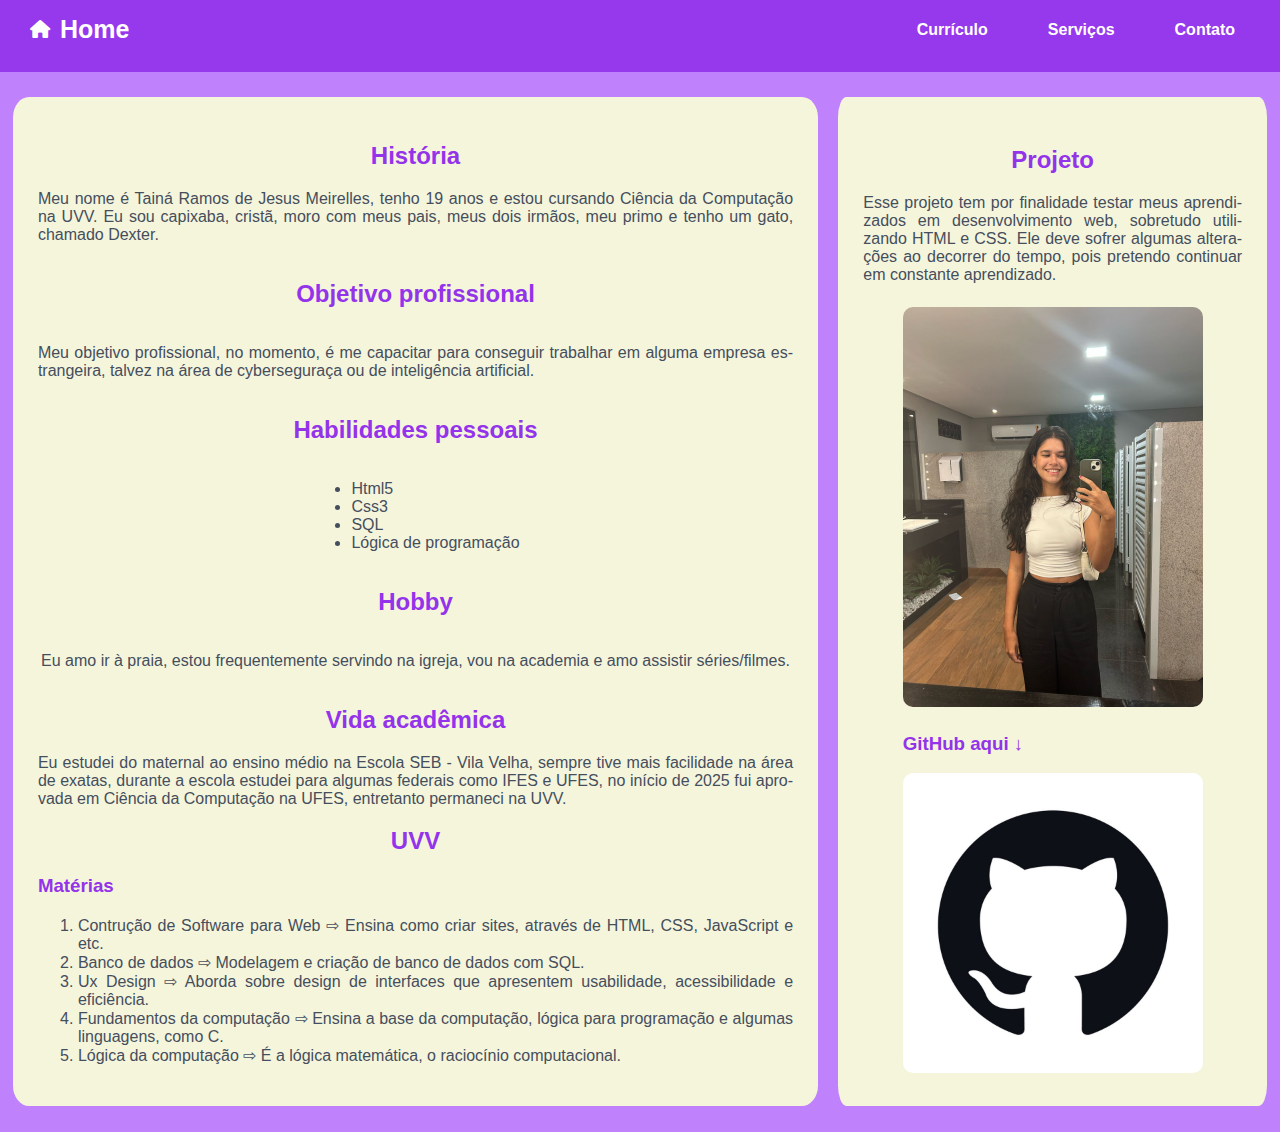
<file: projeto/index.html>
<!DOCTYPE html>
<html lang="pt-br">
<head>
    <meta charset="UTF-8">
    <meta name="viewport" content="width=device-width, initial-scale=1.0">
    <title>T.M Projeto</title>
    <link rel="stylesheet" href="style.css">
    <link rel="shortcut icon" href="./Imagens/favicon-16x16.png" type="image/x-icon">
    <link rel="stylesheet" href="https://cdnjs.cloudflare.com/ajax/libs/font-awesome/6.5.0/css/all.min.css">
</head>
<body>
    <nav class="navbar">
        <div class="nav-left">
            <i class="fas fa-house"></i>
            <span>Home</span>
        </div>
        <div class="nav-right">
            <a href="./page001.html">Currículo</a>
            <a href="./page002.html">Serviços</a>
            <a href="./page003.html">Contato</a>
        </div>
    </nav>
    <main>
        <div class="container">
            <div class="section">
                <h2>História</h2>
                <p>Meu nome é Tainá Ramos de Jesus Meirelles, tenho 19 anos e estou cursando Ciência da Computação na UVV. Eu sou capixaba, cristã, moro com meus pais, meus dois irmãos, meu primo e tenho um gato, chamado Dexter.</p>
            </div>
            <div class="section2">
                <h2>Objetivo profissional</h2>
                <p>Meu objetivo profissional, no momento, é me capacitar para conseguir trabalhar em alguma empresa estrangeira, talvez na área de cyberseguraça ou de inteligência artificial.</p>
            </div>
            <div class="section3">
                <h2>Habilidades pessoais</h2>
                <ul>
                    <li>Html5</li>
                    <li>Css3</li>
                    <li>SQL</li>
                    <li>Lógica de programação</li>
                </ul>
            </div>
            <div class="section4">
                <h2>Hobby</h2>
                <p>Eu amo ir à praia, estou frequentemente servindo na igreja, vou na academia e amo assistir séries/filmes.</p>
            </div>
            <div class="section5">
                <h2>Vida acadêmica</h2>
                <p>Eu estudei do maternal ao ensino médio na Escola SEB - Vila Velha, sempre tive mais facilidade na área de exatas, durante a escola estudei para algumas federais como IFES e UFES, no início de 2025 fui aprovada em Ciência da Computação na UFES, entretanto permaneci na UVV.</p>
            </div>
            <div class="section6">
                <h2>UVV</h2>
                <h3>Matérias</h3>
                <ol start="1" type="1">
                    <li>Contrução de Software para Web ⇨ Ensina como criar sites, através de HTML, CSS, JavaScript e etc.</li>
                    <li>Banco de dados ⇨ Modelagem e criação de banco de dados com SQL.</li>
                    <li>Ux Design ⇨ Aborda sobre design de interfaces que apresentem usabilidade, acessibilidade e eficiência.</li>
                    <li>Fundamentos da computação ⇨ Ensina a base da computação, lógica para programação e algumas linguagens, como C.</li>
                    <li>Lógica da computação ⇨ É a lógica matemática, o raciocínio computacional.</li>
                </ol>
            </div>
        </div>
        <div class="imagem-principal">
            <div class="pt-1">
                <h2>Projeto</h2>
                <p>Esse projeto tem por finalidade testar meus aprendizados em desenvolvimento web, sobretudo utilizando HTML e CSS. Ele deve sofrer algumas alterações ao decorrer do tempo, pois pretendo continuar em constante aprendizado.</p>
            </div>
            <img src="./Imagens/foto_taina.jpeg" alt="Foto da Tainá">
            <div class="pt-2">
                <h3>GitHub aqui ↓</h3>
                <a href="https://github.com/taina-uvv" target="_blank"><img class="github" src="./Imagens/github.jpg" alt="GitHub"></a>
            </div>
        </div>
    </main>
</body>
</html>
</file>
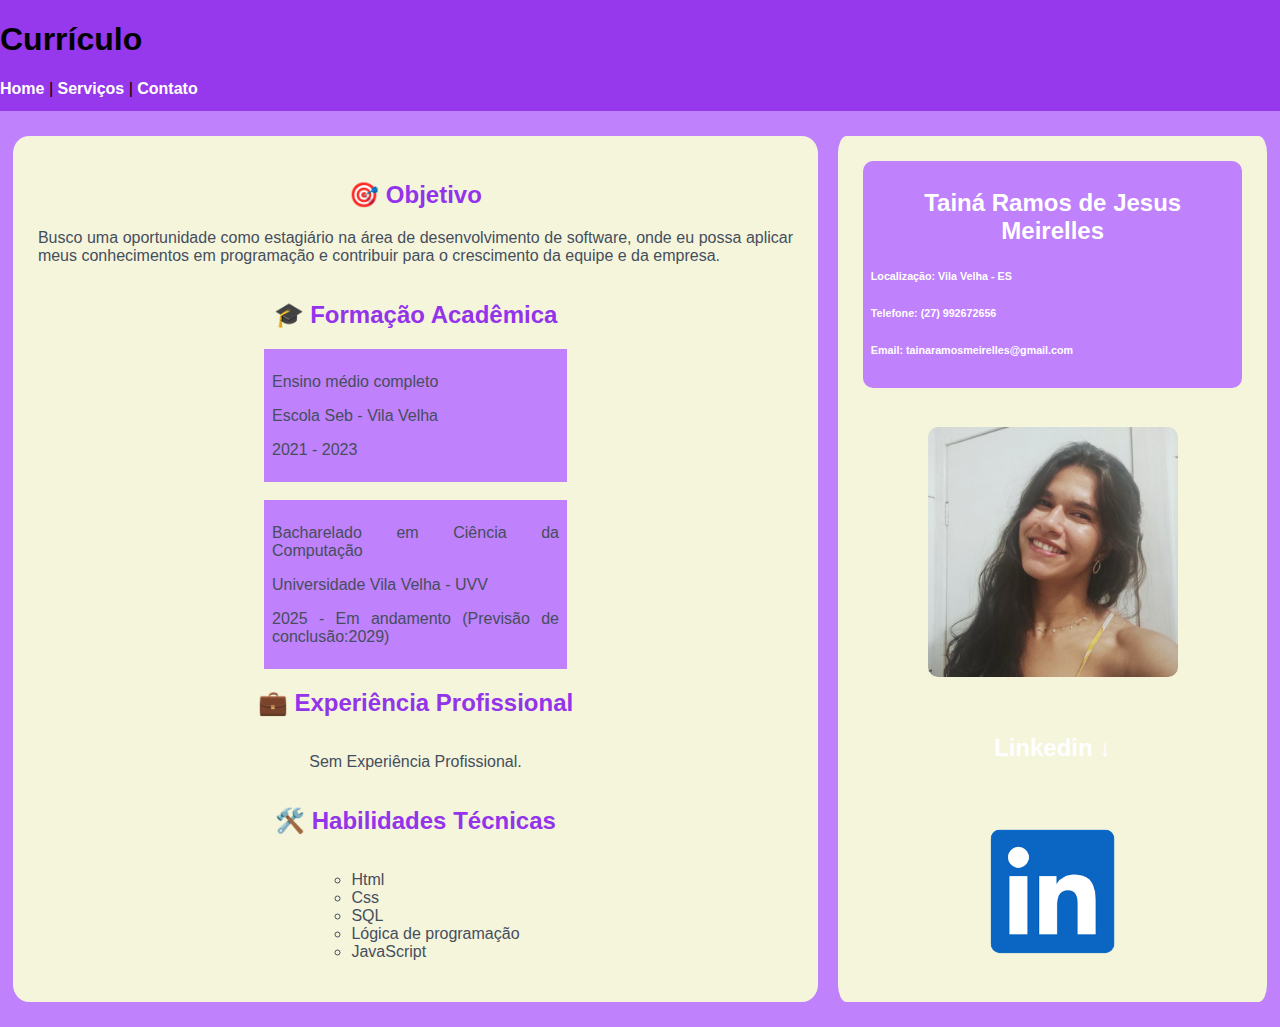
<file: projeto/page001.html>
<!DOCTYPE html>
<html lang="pt-br">
<head>
    <meta charset="UTF-8">
    <meta name="viewport" content="width=device-width, initial-scale=1.0">
    <title>Currículo</title>
    <link rel="stylesheet" href="style.css">
    <link rel="shortcut icon" href="./Imagens/mala.png" type="image/x-icon">
</head>
<body>
    <header>
        <h1>Currículo</h1>
        <nav>
            <a href="./index.html">Home</a>
            <tr>|</tr>
            <a href="./page002.html">Serviços</a>
            <tr>|</tr>
            <a href="./page003.html">Contato</a>
        </nav>
    </header>
    <main>
        <div class="container">
            <div class="section">
                <h2>🎯 Objetivo</h2>
                <p>Busco uma oportunidade como estagiário na área de desenvolvimento de software, onde eu possa aplicar meus conhecimentos em programação e contribuir para o crescimento da equipe e da empresa.</p>
            </div>
            <div class="section2">
                <h2>🎓 Formação Acadêmica</h2>
                <div class="caixa">
                    <p>Ensino médio completo</p>
                    <p>Escola Seb - Vila Velha</p>
                    <p>2021 - 2023</p>
                </div>
                <br>
                <div class="caixa">
                    <p>Bacharelado em Ciência da Computação</p>
                    <p>Universidade Vila Velha - UVV</p>
                    <p>2025 - Em andamento (Previsão de conclusão:2029)</p>
                </div>
            </div>
            <div class="section3">
                <h2>💼 Experiência Profissional</h2>
                <p>Sem Experiência Profissional.</p>
            </div>
            <div class="section4">
                <h2>🛠️ Habilidades Técnicas</h2>
                <ul type="circle">
                    <li>Html</li>
                    <li>Css</li>
                    <li>SQL</li>
                    <li>Lógica de programação</li>
                    <li>JavaScript</li>
                </ul>
            </div>
        </div>
        <div id="curriculo">
            <div class="info-curriculo">
                <h2 class="t-info">Tainá Ramos de Jesus Meirelles</h2>
                <h6>Localização: Vila Velha - ES</h6>
                <h6>Telefone: (27) 992672656</h6>
                <h6>Email: tainaramosmeirelles@gmail.com</h6>
            </div>
            <div class="imagem-curriculo">
                <img src="./Imagens/taina-curriculo.jpeg" alt="Foto da Tainá">
                <h2 style="color: white;">Linkedin ↓</h2>
                <a class="linkedin" href="https://www.linkedin.com/in/tain%C3%A1-meirelles-4ba518356/" target="_blank"><img src="./Imagens/linkedin.png" alt="Linkedin"></a>
            </div>
        </div>
    </main>
</body>
</html>
</file>
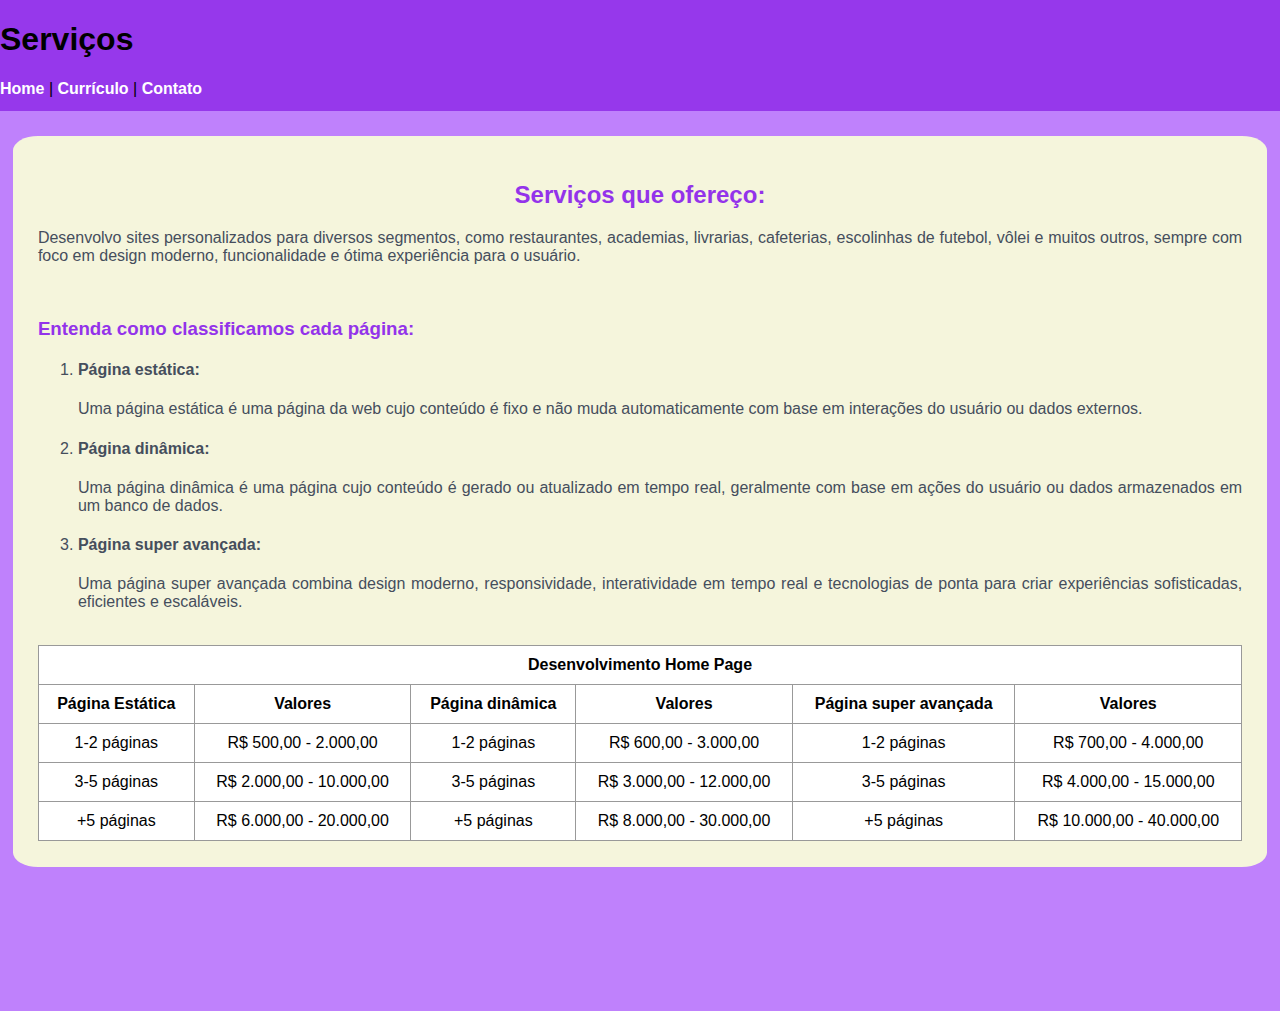
<file: projeto/page002.html>
<!DOCTYPE html>
<html lang="pt-br">
<head>
    <meta charset="UTF-8">
    <meta name="viewport" content="width=device-width, initial-scale=1.0">
    <title>Serviços</title>
    <link rel="stylesheet" href="style.css">
    <link rel="shortcut icon" href="./Imagens/favicon-serviços.png" type="image/x-icon">
</head>
<body>
    <header>
        <h1>Serviços</h1>
        <nav>
            <a href="./index.html">Home</a>
            <tr>|</tr>
            <a href="./page001.html">Currículo</a>
            <tr>|</tr>
            <a href="./page003.html">Contato</a>
        </nav>
    </header>
    <main>
        <div class="container">
            <h2>Serviços que ofereço:</h2>
            <p>Desenvolvo sites personalizados para diversos segmentos, como restaurantes, academias, livrarias, cafeterias, escolinhas de futebol, vôlei e muitos outros, sempre com foco em design moderno, funcionalidade e ótima experiência para o usuário.</p>
            <br>
            <h3>Entenda como classificamos cada página:</h3>
            <ol start="1" type="1">
                <li><h4>Página estática:</h4></li>
                <p>Uma página estática é uma página da web cujo conteúdo é fixo e não muda automaticamente com base em interações do usuário ou dados externos.</p>
                <li><h4>Página dinâmica:</h4></li>
                <p>Uma página dinâmica é uma página cujo conteúdo é gerado ou atualizado em tempo real, geralmente com base em ações do usuário ou dados armazenados em um banco de dados.</p>
                <li><h4>Página super avançada:</h4></li>
                <p>Uma página super avançada combina design moderno, responsividade, interatividade em tempo real e tecnologias de ponta para criar experiências sofisticadas, eficientes e escaláveis.</p>
            </ol>
            <br>
            <div class="table-container">
                <table class="serviço" border="1">
                    <tr>
                        <th colspan="6">Desenvolvimento Home Page</th>
                    </tr>
                    <tr>
                        <th>Página Estática</th>
                        <th>Valores</th>
                        <th>Página dinâmica</th>
                        <th>Valores</th>
                        <th>Página super avançada</th>
                        <th>Valores</th>
                    </tr>
                    <tr>
                        <td>1-2 páginas</td>
                        <td>R$ 500,00 - 2.000,00</td>
                        <td>1-2 páginas</td>
                        <td>R$ 600,00 - 3.000,00</td>
                        <td>1-2 páginas</td>
                        <td>R$ 700,00 - 4.000,00</td>
                    </tr>
                    <tr>
                        <td>3-5 páginas</td>
                        <td>R$ 2.000,00 - 10.000,00</td>
                        <td>3-5 páginas</td>
                        <td>R$ 3.000,00 - 12.000,00</td>
                        <td>3-5 páginas</td>
                        <td>R$ 4.000,00 - 15.000,00</td>
                    </tr>
                    <tr>
                        <td>+5 páginas</td>
                        <td>R$ 6.000,00 - 20.000,00</td>
                        <td>+5 páginas</td>
                        <td>R$ 8.000,00 - 30.000,00</td>
                        <td>+5 páginas</td>
                        <td>R$ 10.000,00 - 40.000,00</td>
                    </tr>
                </table>
            </div>
        </div>
    </main>
</body>
</html>
</file>
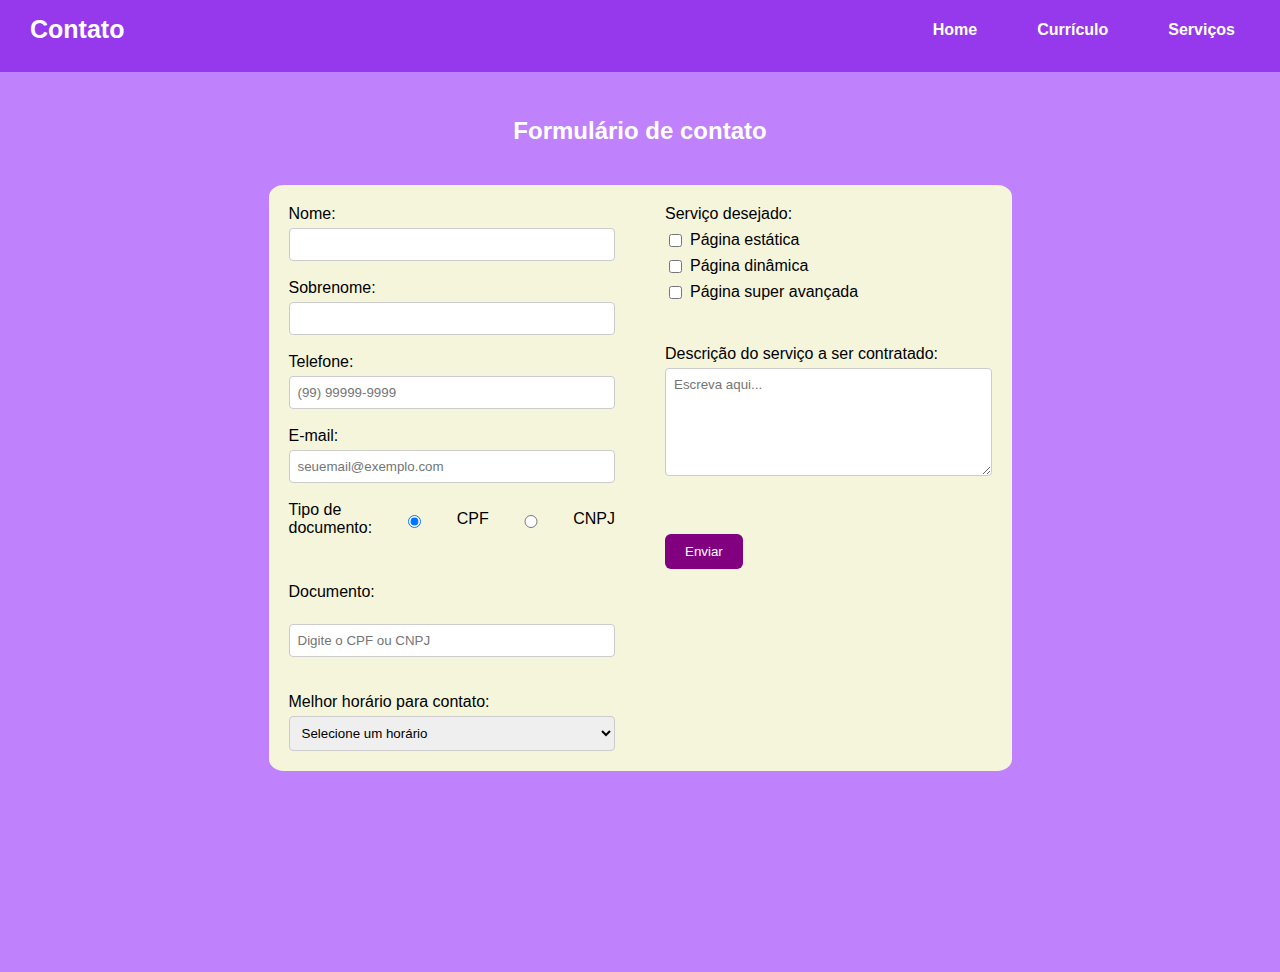
<file: projeto/page003.html>
<!DOCTYPE html>
<html lang="pt-br">
<head>
    <meta charset="UTF-8">
    <meta name="viewport" content="width=device-width, initial-scale=1.0">
    <title>Contato</title>
    <link rel="stylesheet" href="style.css">
    <link rel="shortcut icon" href="./Imagens/telefone.png" type="image/x-icon">
    <style>
    .container {
        display: flex;
        flex-direction: row;
        gap: 50px;
        width: 100%;
        max-width: 900px;
        justify-content: center;
        flex-wrap: wrap;
        padding: 20px;
        box-sizing: border-box;
    }

    main {
        display: flex;
        flex-direction: column;
        justify-content: flex-start;
        align-items: center;
        align-content: center;
    }

    h2 {
        color: white;
    }

    .coluna-esquerda, .coluna-direita {
        flex: 1;
        min-width: 300px;
    }

    input, select, textarea {
        width: 100%;
        padding: 8px;
        margin-top: 5px;
        box-sizing: border-box;
        border-radius: 4px;
        border: 1px solid #ccc;
    }

    button {
        padding: 10px 20px;
        background-color: purple;
        color: white;
        border: none;
        border-radius: 6px;
        cursor: pointer;
    }

    button:hover {
        background-color: darkviolet;
    }
    .documento{
        display: flex;
        flex-direction: column;
    }
    .radio-container {
    display: flex;
    align-items: center; 
    margin-bottom: 10px; 
    }
    input[type="radio"] {
        margin-right: 5px;
    }
    .form-group label {
        display: block;
        margin-bottom: 8px; 
    }

    .checkbox-group {
        display: flex;
        flex-direction: column; 
    }

    .checkbox-option {
        display: flex; 
        align-items: center; 
        margin-bottom: 8px; 
    }

    .checkbox-option input[type="checkbox"] {
        width: auto; 
        margin-right: 8px; 
        margin-top: 0; 
        margin-bottom: 0;
        flex-shrink: 0;
    }

    .checkbox-option label {
        font-weight: normal; 
        margin-bottom: 0;
        display: inline; 
    }
   
    @media screen and (max-width: 768px) {
        .container {
            flex-direction: column;
            align-items: stretch;
        }
    }
    </style>
</head>

<body>
    <nav class="navbar">
        <div class="nav-left">
            <span>Contato</span>
        </div>
        <div class="nav-right">
            <a href="./index.html">Home</a>
            <a href="./page001.html">Currículo</a>
            <a href="./page002.html">Serviços</a>
        </div>
    </nav>
    <main>
        <h2>Formulário de contato</h2>
    <form action="/enviar" method="post">
        <div class="container">
            <div class="coluna-esquerda">
                <div class="nome">
                    <label for="nome">Nome:</label>
                    <input type="text" name="nome" id="nome" required>
                </div>
                <br>
                <div class="sobrenome">
                    <label for="sobrenome">Sobrenome:</label>
                    <input type="text" name="sobrenome" id="sobrenome">
                </div>
                <br>
                <div class="telefone">
                    <label for="telefone">Telefone:</label>
                    <input type="tel" name="telefone" id="telefone" placeholder="(99) 99999-9999">
                </div>
                <br>
                <div class="email">
                    <label for="email">E-mail:</label>
                    <input type="email" id="email" name="email" placeholder="seuemail@exemplo.com" required>
                </div>
                <br>
                <div class="documento">
                    <div class="radio-container">
                        <label>Tipo de documento:</label>
                        <input type="radio" id="tipoCPF" name="tipoDoc" value="cpf" checked>
                        <label for="tipoCPF">CPF</label>
                        <input type="radio" id="tipoCNPJ" name="tipoDoc" value="cnpj">
                        <label for="tipoCNPJ">CNPJ</label>
                    </div>
                    <br><br>
                    <label for="documento">Documento:</label><br>
                    <input type="text" id="documento" name="documento" placeholder="Digite o CPF ou CNPJ" required>
                </div>
                <br><br>
                <div class="horario">
                    <label for="horario">Melhor horário para contato:</label><br>
                    <select id="horario" name="horario" required>
                        <option value="">Selecione um horário</option>
                        <option value="08:00">08:00</option>
                        <option value="09:00">09:00</option>
                        <option value="10:00">10:00</option>
                        <option value="11:00">11:00</option>
                        <option value="13:00">13:00</option>
                        <option value="14:00">14:00</option>
                        <option value="15:00">15:00</option>
                    </select>
                </div>
            </div>
            <div class="coluna-direita">
            <div class="form-group"> <label>Serviço desejado:</label>
                <div class="checkbox-group">
                    <div class="checkbox-option">
                        <input type="checkbox" id="estatica" name="servicos" value="estatica">
                        <label for="estatica">Página estática</label>
                    </div>
                    <div class="checkbox-option">
                        <input type="checkbox" id="dinamica" name="servicos" value="dinamica">
                        <label for="dinamica">Página dinâmica</label>
                    </div>
                    <div class="checkbox-option">
                        <input type="checkbox" id="avancada" name="servicos" value="avancada">
                        <label for="avancada">Página super avançada</label>
                    </div>
                </div>
            </div>
                <br><br>
                <div class="descricao">
                    <label for="descricao">Descrição do serviço a ser contratado:</label><br>
                    <textarea id="descricao" name="descricao" rows="6" cols="40" placeholder="Escreva aqui..."></textarea><br><br>
                </div>
                <br><br>
                <button type="submit" onclick="enviar()">Enviar</button>
            </div>
        </div>
    </form>
</main>
<script src="./script.js"></script>
</body>
</html>
</file>
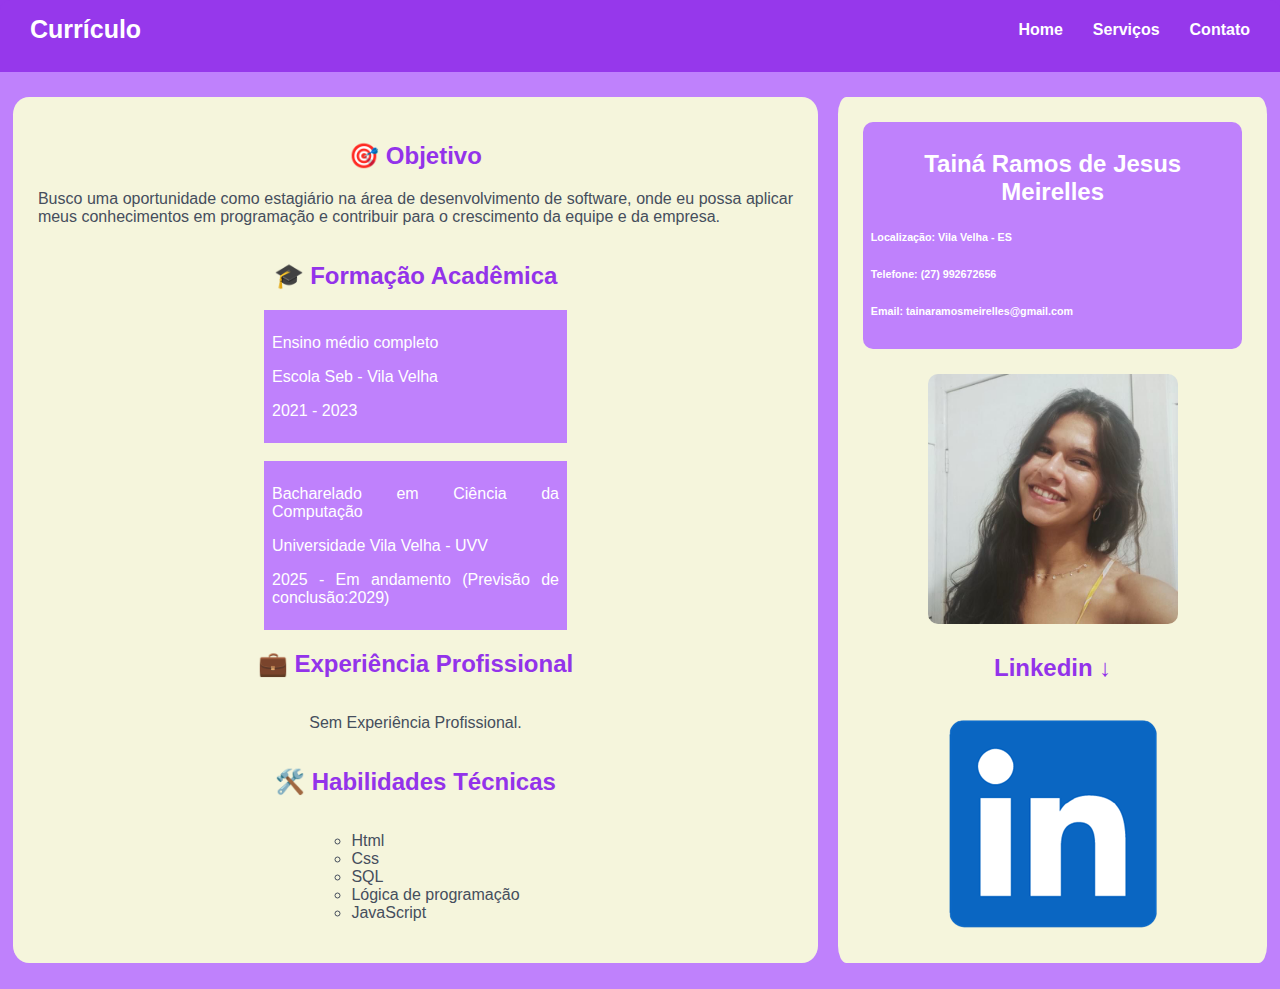
<file: Projeto-pessoal-main/projeto/page001.html>
<!DOCTYPE html>
<html lang="pt-br">
<head>
    <meta charset="UTF-8">
    <meta name="viewport" content="width=device-width, initial-scale=1.0">
    <title>Currículo</title>
    <link rel="stylesheet" href="style.css">
    <link rel="shortcut icon" href="./Imagens/mala.png" type="image/x-icon">
</head>
<body>
    <nav class="navbar">
        <div class="nav-left">
            <span>Currículo</span>
        </div>
        <div class="nav-right">
            <a href="./index.html">Home</a>
            <a href="./page002.html">Serviços</a>
            <a href="./page003.html">Contato</a>
        </div>
    </nav>
    <main>
        <div class="container">
            <div class="section">
                <h2>🎯 Objetivo</h2>
                <p>Busco uma oportunidade como estagiário na área de desenvolvimento de software, onde eu possa aplicar meus conhecimentos em programação e contribuir para o crescimento da equipe e da empresa.</p>
            </div>
            <div class="section2">
                <h2>🎓 Formação Acadêmica</h2>
                <div class="caixa">
                    <p class="p-caixa">Ensino médio completo</p>
                    <p class="p-caixa">Escola Seb - Vila Velha</p>
                    <p class="p-caixa">2021 - 2023</p>
                </div>
                <br>
                <div class="caixa">
                    <p class="p-caixa">Bacharelado em Ciência da Computação</p>
                    <p class="p-caixa">Universidade Vila Velha - UVV</p>
                    <p class="p-caixa">2025 - Em andamento (Previsão de conclusão:2029)</p>
                </div>
            </div>
            <div class="section3">
                <h2>💼 Experiência Profissional</h2>
                <p>Sem Experiência Profissional.</p>
            </div>
            <div class="section4">
                <h2>🛠️ Habilidades Técnicas</h2>
                <ul type="circle">
                    <li>Html</li>
                    <li>Css</li>
                    <li>SQL</li>
                    <li>Lógica de programação</li>
                    <li>JavaScript</li>
                </ul>
            </div>
        </div>
        <div id="curriculo">
            <div class="info-curriculo">
                <h2 class="t-info">Tainá Ramos de Jesus Meirelles</h2>
                <h6>Localização: Vila Velha - ES</h6>
                <h6>Telefone: (27) 992672656</h6>
                <h6>Email: tainaramosmeirelles@gmail.com</h6>
            </div>
            <div class="imagem-curriculo">
                <img src="./Imagens/taina-curriculo.jpeg" alt="Foto da Tainá">
                <div class="grupo-l">
                    <h2 style="color: #9333EA">Linkedin ↓</h2>
                    <a class="linkedin" href="https://www.linkedin.com/in/tain%C3%A1-meirelles-4ba518356/" target="_blank"><img src="./Imagens/linkedin.png" alt="Linkedin"></a>
                </div>
            </div>
        </div>
    </main>
</body>
</html>
</file>
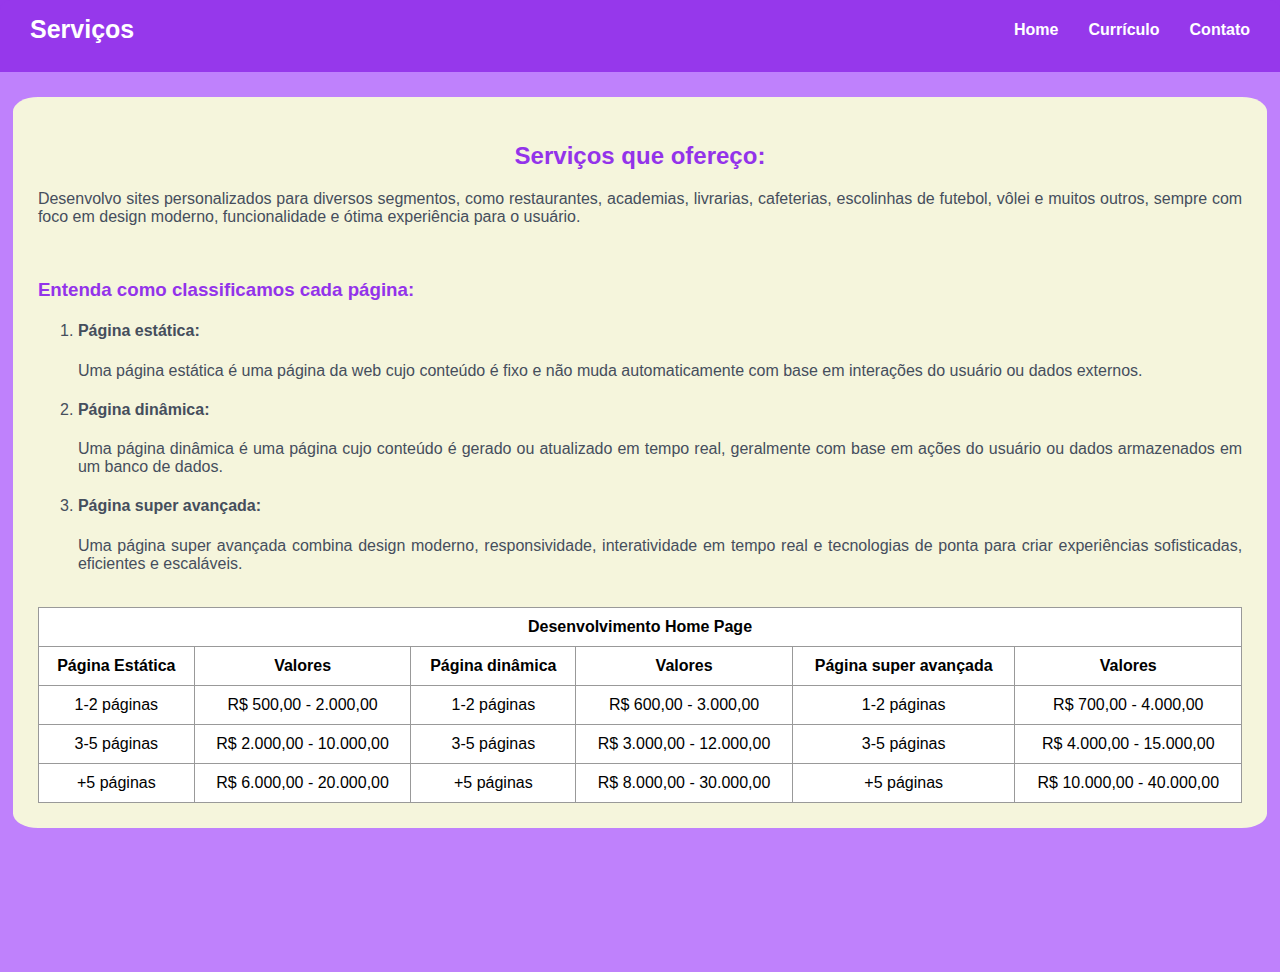
<file: Projeto-pessoal-main/projeto/page002.html>
<!DOCTYPE html>
<html lang="pt-br">
<head>
    <meta charset="UTF-8">
    <meta name="viewport" content="width=device-width, initial-scale=1.0">
    <title>Serviços</title>
    <link rel="stylesheet" href="style.css">
    <link rel="shortcut icon" href="./Imagens/favicon-serviços.png" type="image/x-icon">
</head>
<body>
    <nav class="navbar">
        <div class="nav-left">
            <span>Serviços</span>
        </div>
        <div class="nav-right">
            <a href="./index.html">Home</a>
            <a href="./page001.html">Currículo</a>
            <a href="./page003.html">Contato</a>
        </div>
    </nav>
    <main>
        <div class="container">
            <h2>Serviços que ofereço:</h2>
            <p>Desenvolvo sites personalizados para diversos segmentos, como restaurantes, academias, livrarias, cafeterias, escolinhas de futebol, vôlei e muitos outros, sempre com foco em design moderno, funcionalidade e ótima experiência para o usuário.</p>
            <br>
            <h3>Entenda como classificamos cada página:</h3>
            <ol start="1" type="1">
                <li><h4>Página estática:</h4></li>
                <p>Uma página estática é uma página da web cujo conteúdo é fixo e não muda automaticamente com base em interações do usuário ou dados externos.</p>
                <li><h4>Página dinâmica:</h4></li>
                <p>Uma página dinâmica é uma página cujo conteúdo é gerado ou atualizado em tempo real, geralmente com base em ações do usuário ou dados armazenados em um banco de dados.</p>
                <li><h4>Página super avançada:</h4></li>
                <p>Uma página super avançada combina design moderno, responsividade, interatividade em tempo real e tecnologias de ponta para criar experiências sofisticadas, eficientes e escaláveis.</p>
            </ol>
            <br>
            <div class="table-container">
                <table class="serviço" border="1">
                    <tr>
                        <th colspan="6">Desenvolvimento Home Page</th>
                    </tr>
                    <tr>
                        <th>Página Estática</th>
                        <th>Valores</th>
                        <th>Página dinâmica</th>
                        <th>Valores</th>
                        <th>Página super avançada</th>
                        <th>Valores</th>
                    </tr>
                    <tr>
                        <td>1-2 páginas</td>
                        <td>R$ 500,00 - 2.000,00</td>
                        <td>1-2 páginas</td>
                        <td>R$ 600,00 - 3.000,00</td>
                        <td>1-2 páginas</td>
                        <td>R$ 700,00 - 4.000,00</td>
                    </tr>
                    <tr>
                        <td>3-5 páginas</td>
                        <td>R$ 2.000,00 - 10.000,00</td>
                        <td>3-5 páginas</td>
                        <td>R$ 3.000,00 - 12.000,00</td>
                        <td>3-5 páginas</td>
                        <td>R$ 4.000,00 - 15.000,00</td>
                    </tr>
                    <tr>
                        <td>+5 páginas</td>
                        <td>R$ 6.000,00 - 20.000,00</td>
                        <td>+5 páginas</td>
                        <td>R$ 8.000,00 - 30.000,00</td>
                        <td>+5 páginas</td>
                        <td>R$ 10.000,00 - 40.000,00</td>
                    </tr>
                </table>
            </div>
        </div>
    </main>
</body>
</html>
</file>
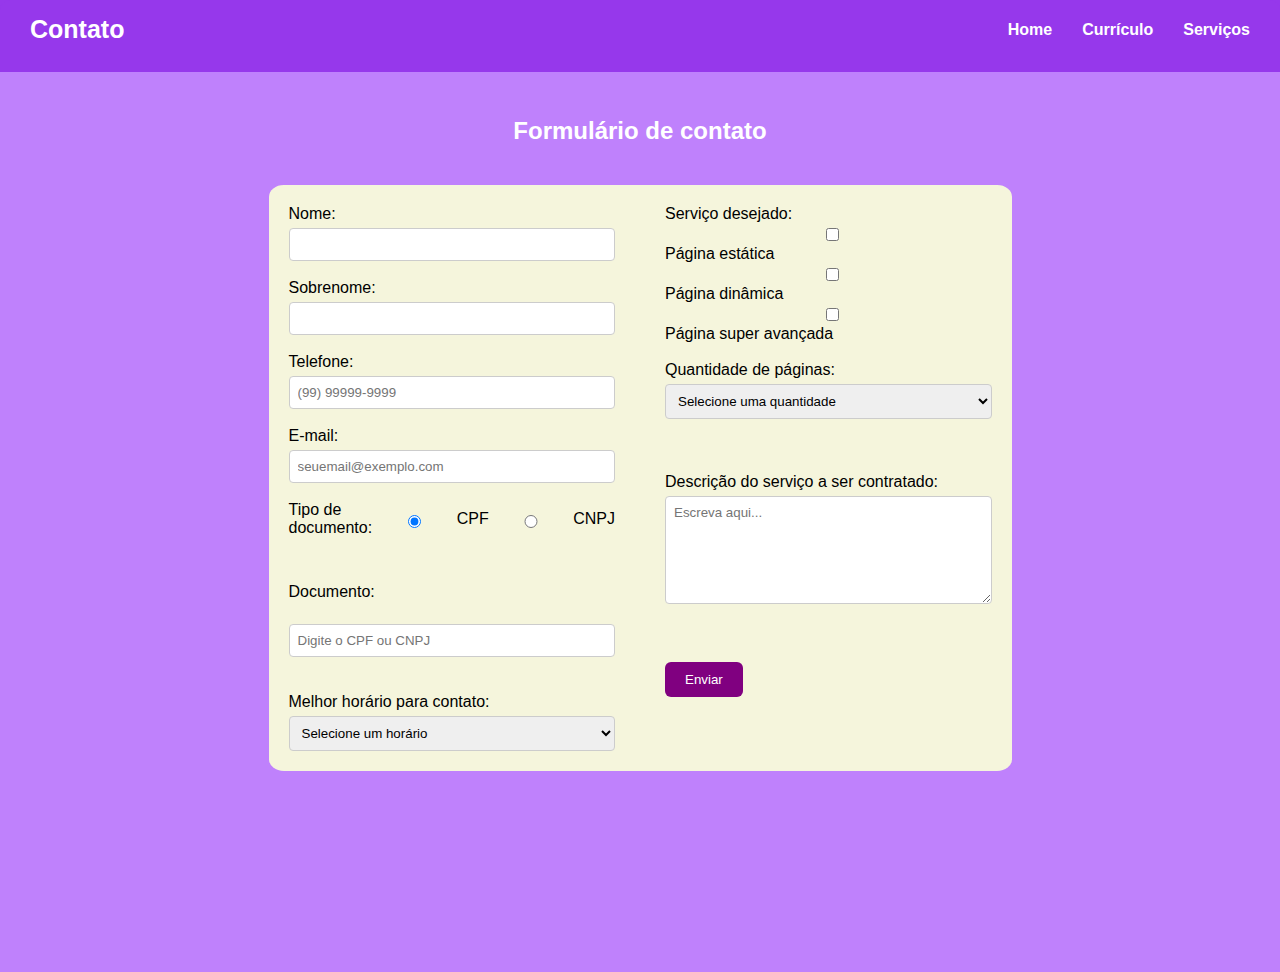
<file: Projeto-pessoal-main/projeto/page003.html>
<!DOCTYPE html>
<html lang="pt-br">
<head>
    <meta charset="UTF-8">
    <meta name="viewport" content="width=device-width, initial-scale=1.0">
    <title>Contato</title>
    <link rel="stylesheet" href="style.css">
    <link rel="shortcut icon" href="./Imagens/telefone.png" type="image/x-icon">
    <style>
    .container {
        display: flex;
        flex-direction: row;
        gap: 50px;
        width: 100%;
        max-width: 900px;
        justify-content: center;
        flex-wrap: wrap;
        padding: 20px;
        box-sizing: border-box;
    }

    main {
        display: flex;
        flex-direction: column;
        justify-content: flex-start;
        align-items: center;
        align-content: center;
    }

    h2 {
        color: white;
    }

    .coluna-esquerda, .coluna-direita {
        flex: 1;
        min-width: 300px;
    }

    input, select, textarea {
        width: 100%;
        padding: 8px;
        margin-top: 5px;
        box-sizing: border-box;
        border-radius: 4px;
        border: 1px solid #ccc;
    }

    button {
        padding: 10px 20px;
        background-color: purple;
        color: white;
        border: none;
        border-radius: 6px;
        cursor: pointer;
    }

    button:hover {
        background-color: darkviolet;
    }
    .documento{
        display: flex;
        flex-direction: column;
    }
    .radio-container {
    display: flex;
    align-items: center; /* Alinha verticalmente */
    margin-bottom: 10px; /* Espaço entre os elementos */
  }
  input[type="radio"] {
    margin-right: 5px;
  }
   
    @media screen and (max-width: 768px) {
        .container {
            flex-direction: column;
            align-items: stretch;
        }
    }
    </style>
</head>

<body>
    <nav class="navbar">
        <div class="nav-left">
            <span>Contato</span>
        </div>
        <div class="nav-right">
            <a href="./index.html">Home</a>
            <a href="./page001.html">Currículo</a>
            <a href="./page002.html">Serviços</a>
        </div>
    </nav>
    <main>
        <h2>Formulário de contato</h2>
    <form action="/enviar" method="post">
        <div class="container">
            <div class="coluna-esquerda">
                <div class="nome">
                    <label for="nome">Nome:</label>
                    <input type="text" name="nome" id="nome" required>
                </div>
                <br>
                <div class="sobrenome">
                    <label for="sobrenome">Sobrenome:</label>
                    <input type="text" name="sobrenome" id="sobrenome">
                </div>
                <br>
                <div class="telefone">
                    <label for="telefone">Telefone:</label>
                    <input type="tel" name="telefone" id="telefone" placeholder="(99) 99999-9999">
                </div>
                <br>
                <div class="email">
                    <label for="email">E-mail:</label>
                    <input type="email" id="email" name="email" placeholder="seuemail@exemplo.com" required>
                </div>
                <br>
                <div class="documento">
                    <div class="radio-container">
                        <label>Tipo de documento:</label>
                        <input type="radio" id="tipoCPF" name="tipoDoc" value="cpf" checked>
                        <label for="tipoCPF">CPF</label>
                        <input type="radio" id="tipoCNPJ" name="tipoDoc" value="cnpj">
                        <label for="tipoCNPJ">CNPJ</label>
                    </div>
                    <br><br>
                    <label for="documento">Documento:</label><br>
                    <input type="text" id="documento" name="documento" placeholder="Digite o CPF ou CNPJ" required>
                </div>
                <br><br>
                <div class="horario">
                    <label for="horario">Melhor horário para contato:</label><br>
                    <select id="horario" name="horario" required>
                        <option value="">Selecione um horário</option>
                        <option value="08:00">08:00</option>
                        <option value="09:00">09:00</option>
                        <option value="10:00">10:00</option>
                        <option value="11:00">11:00</option>
                        <option value="13:00">13:00</option>
                        <option value="14:00">14:00</option>
                        <option value="15:00">15:00</option>
                    </select>
                </div>
            </div>
            <div class="coluna-direita">
                <div class="servico">
                    <label>Serviço desejado:</label><br>
                    <input type="checkbox" id="estatica" name="servicos" value="estatica">
                    <label for="estatica">Página estática</label><br>

                    <input type="checkbox" id="dinamica" name="servicos" value="dinamica">
                    <label for="dinamica">Página dinâmica</label><br>

                    <input type="checkbox" id="avancada" name="servicos" value="avancada">
                    <label for="avancada">Página super avançada</label><br><br>

                    <label for="quantidade">Quantidade de páginas:</label><br>
                    <select id="quantidade" name="quantidade">
                        <option value="">Selecione uma quantidade</option>
                        <option value="1-2">1-2 páginas</option>
                        <option value="3-5">3-5 páginas</option>
                        <option value="+5">+5 páginas</option>
                    </select><br><br>
                </div>
                <br><br>
                <div class="descricao">
                    <label for="descricao">Descrição do serviço a ser contratado:</label><br>
                    <textarea id="descricao" name="descricao" rows="6" cols="40" placeholder="Escreva aqui..."></textarea><br><br>
                </div>
                <br><br>
                <button type="submit">Enviar</button>
            </div>
        </div>
    </form>
</main>
</body>
</html>
</file>
<file: projeto/style.css>
*{
    font-family: Arial, Helvetica, sans-serif;
    box-sizing: border-box;
}
html, body {
  width: 100%;
  margin: 0;
  padding: 0;
  overflow-x: hidden;
}
body{
    background-color: #9638EB;
    margin: 0;
}
.navbar {
    display: flex;
    justify-content: space-between;
    align-items: center;
    background-color: #9638EB; 
    color: white;
    padding: 15px 30px;
    border-radius: 10px 10px 0 0;
}

.nav-left {
    display: flex;
    align-items: center;
    gap: 10px;
    font-weight: bold;
    font-size: 25px;
}

.nav-left i {
    font-size: 18px;
}

.nav-right {
    display: flex;
    gap: 30px;
}

.nav-right a {
    color: white; 
    text-decoration: none;
    font-weight: bold;
    padding: 5px 15px;
    border-radius: 4px;
    transition: color 0.3s ease-in-out, background-color 0.3s ease-in-out, box-shadow 0.3s ease-in-out;
}

.nav-right a:hover {
    color: white;
    background-color: rgba(255, 255, 255, 0.15); 
    box-shadow: 0 6px 15px 2px rgba(0, 0, 0, 0.4); 
}
h2{
    text-align: center;
    color:#9333EA;
}
p{
    color: #454E5C;
    text-align: justify;
    hyphens: auto;
}
li{
    color: #454E5C;
    text-align: justify;
}
h3{
    color: #9333EA;
}

a{
    color: white;
    text-decoration: none;
    font-weight: bold;
    font-size: medium;
}
a:hover{
    color:#007bff;
}
main{
    background-color:#BF81FC;
    padding: 2% 1%;
    margin-top: 1%;
    display: flex;
    flex-wrap: wrap;
    justify-content: space-between;
    gap: 20px;
    flex-direction: row;
    align-items: stretch;
    min-height: 100vh;
    overflow-x: hidden;
    align-content: space-between;
}
.container{
    flex: 1 1 60%; 
    min-width: 300px;
    background-color: beige;
    padding: 2%;
    border-radius: 2%;
}
.caixa{
    padding: 1%;
    width: 40%;
    text-align: center;
    background-color: #BF81FC;
}
.p-caixa{
  color: white;
}
h6{
    color: white;
}
.imagem-principal{
    flex: 1 1 30%;
    min-width: 200px;
    display: flex;
    justify-content: space-around;
    flex-direction: column;
    align-items: center;
    background-color: beige;
    padding: 2%;
    border-radius: 2%;
}
.imagem-principal img{
    width: 100%;
    max-width: 300px;
    height: auto;
    border-radius: 10px;
} 
.section2 {
    text-align: center; 
    display: flex;
    flex-direction: column; 
    align-items: center; 
}
.section3{
    text-align: center; 
    display: flex;
    flex-direction: column; 
    align-items: center; 
}
.section4{
    text-align: center; 
    display: flex;
    flex-direction: column; 
    align-items: center; 
}
.imagem-curriculo{
    flex: 1 1 30%;
    min-width: 200px;
    align-items:center;
    display: flex;
    flex-direction: column;
    justify-content: space-around
}
.imagem-curriculo img{
    margin-top: 8%;
    width: 100%;
    max-width: 250px;
    height: auto;
    border-radius: 10px;
}
.linkedin{
    width: 50%;
}
.info-curriculo{
    background-color: #BF81FC;
    padding: 2%;
    border-radius: 10px;
}
.t-info{
  color: white;
}
#link-c{
    font-size: x-small;
    color: black;
}
#link-c:hover{
    color:#007bff;
}
#curriculo {
  flex: 1 1 30%;
  background-color: beige;
  min-width: 200px;
  display: flex;
  flex-direction: column;
  align-items: center;
  padding: 2%;
  border-radius: 2%;
}
.serviço {
  width: 100%;
  border-collapse: collapse;
  text-align: center;
  background-color: #fff;
}
.serviço th, .serviço td {
  padding: 10px;
  border: 1px solid #999;
}

.table-container {
  overflow-x: auto;
  width: 100%;
}
@media (max-width: 767px) {
  .navbar{
    justify-content:center ;
    align-items:center ;
    flex-wrap: wrap;
    flex-direction: column;
    gap: 10px ;
  }
  main {
    flex-direction: column-reverse;
    align-items: center;
  }

  .container, .imagem-principal {
    width: 100%;
    padding: 5%;
  }

  .imagem-principal {
    margin-top: 15px;
  }
  .imagem-curriculo {
    margin-top: 0px;
    margin-bottom: 5%;
  }
  .caixa{
    width: 100%;
  }
  h6{
    font-size: medium;
  }
  a{
    font-size: medium;
  }
  .container{
    display: flex;
    flex-direction: column;
  }
  .serviço th, .serviço td {
    padding: 8px;
    font-size: 14px;
  }
  #curriculo, .container{
    width: 100%;
    padding: 5%;
  }

}
</file>
<file: Projeto-pessoal-main/projeto/style.css>
*{
    font-family: Arial, Helvetica, sans-serif;
    box-sizing: border-box;
}
html, body {
  width: 100%;
  margin: 0;
  padding: 0;
  overflow-x: hidden;
}
body{
    background-color: #9638EB;
    margin: 0;
}
.navbar {
  display: flex;
  justify-content: space-between;
  align-items: center;
  background-color: #9638EB;
  color: white;
  padding: 15px 30px;
  border-radius: 10px 10px 0 0;
}

.nav-left {
  display: flex;
  align-items: center;
  gap: 10px;
  font-weight: bold;
  font-size: 25px;
}

.nav-left i {
  font-size: 18px;
}

.nav-right {
  display: flex;
  gap: 30px;
}

.nav-right a {
  color: white;
  text-decoration: none;
  font-weight: bold;
  transition: opacity 0.3s;
}

.nav-right a:hover {
  opacity: 0.8;
}
h2{
    text-align: center;
    color:#9333EA;
}
p{
    color: #454E5C;
    text-align: justify;
    hyphens: auto;
}
li{
    color: #454E5C;
    text-align: justify;
}
h3{
    color: #9333EA;
}

a{
    color: white;
    text-decoration: none;
    font-weight: bold;
    font-size: medium;
}
a:hover{
    color:#007bff;
}
main{
    background-color:#BF81FC;
    padding: 2% 1%;
    margin-top: 1%;
    display: flex;
    flex-wrap: wrap;
    justify-content: space-between;
    gap: 20px;
    flex-direction: row;
    align-items: stretch;
    min-height: 100vh;
    overflow-x: hidden;
    align-content: space-between;
}
.container{
    flex: 1 1 60%; 
    min-width: 300px;
    background-color: beige;
    padding: 2%;
    border-radius: 2%;
}
.caixa{
    padding: 1%;
    width: 40%;
    text-align: center;
    background-color: #BF81FC;
}
.p-caixa{
  color: white;
}
h6{
    color: white;
}
.imagem-principal{
    flex: 1 1 30%;
    min-width: 200px;
    display: flex;
    justify-content: space-around;
    flex-direction: column;
    align-items: center;
    background-color: beige;
    padding: 2%;
    border-radius: 2%;
}
.imagem-principal img{
    width: 100%;
    max-width: 300px;
    height: auto;
    border-radius: 10px;
} 
.section2 {
    text-align: center; 
    display: flex;
    flex-direction: column; 
    align-items: center; 
}
.section3{
    text-align: center; 
    display: flex;
    flex-direction: column; 
    align-items: center; 
}
.section4{
    text-align: center; 
    display: flex;
    flex-direction: column; 
    align-items: center; 
}
.imagem-curriculo{
    flex: 1 1 30%;
    min-width: 200px;
    align-items:center;
    display: flex;
    flex-direction: column;
    justify-content: space-around
}
.imagem-curriculo img{
    margin-top: 8%;
    width: 100%;
    max-width: 250px;
    height: auto;
    border-radius: 10px;
}
.linkedin{
    width: 50%;
}
.info-curriculo{
    background-color: #BF81FC;
    padding: 2%;
    border-radius: 10px;
}
.t-info{
  color: white;
}
#link-c{
    font-size: x-small;
    color: black;
}
#link-c:hover{
    color:#007bff;
}
#curriculo {
  flex: 1 1 30%;
  background-color: beige;
  min-width: 200px;
  display: flex;
  flex-direction: column;
  align-items: center;
  padding: 2%;
  border-radius: 2%;
}
.serviço {
  width: 100%;
  border-collapse: collapse;
  text-align: center;
  background-color: #fff;
}
.serviço th, .serviço td {
  padding: 10px;
  border: 1px solid #999;
}

.table-container {
  overflow-x: auto;
  width: 100%;
}
@media (max-width: 767px) {
  .navbar{
    justify-content:center ;
    align-items:center ;
    flex-wrap: wrap;
    flex-direction: column;
    gap: 10px ;
  }
  main {
    flex-direction: column-reverse;
    align-items: center;
  }

  .container, .imagem-principal {
    width: 100%;
    padding: 5%;
  }

  .imagem-principal {
    margin-top: 15px;
  }
  .imagem-curriculo {
    margin-top: 0px;
    margin-bottom: 5%;
  }
  .caixa{
    width: 100%;
  }
  h6{
    font-size: medium;
  }
  a{
    font-size: medium;
  }
  .container{
    display: flex;
    flex-direction: column;
  }
  .serviço th, .serviço td {
    padding: 8px;
    font-size: 14px;
  }
  #curriculo, .container{
    width: 100%;
    padding: 5%;
  }

}
</file>
